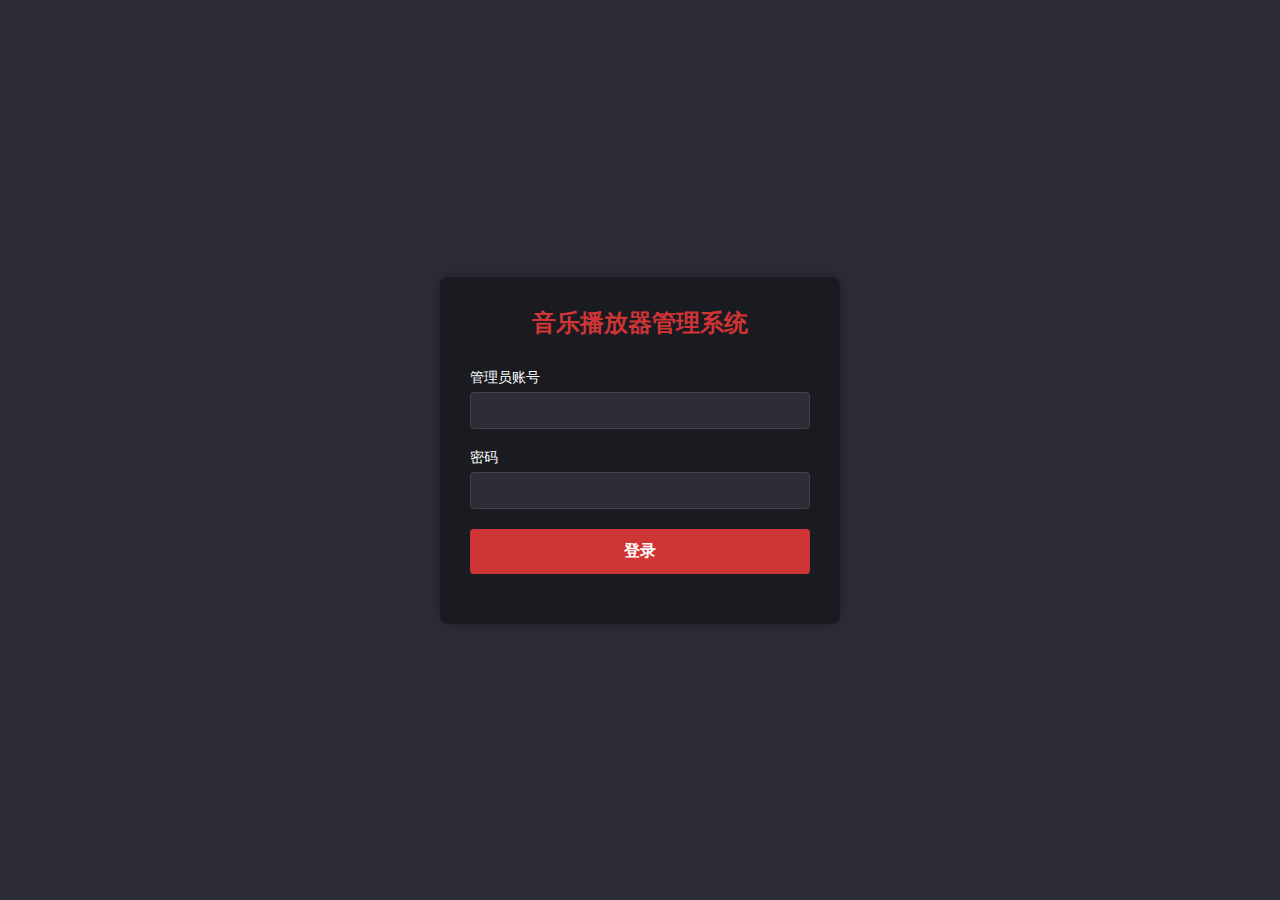
<file: index.html>
<!DOCTYPE html>
<html lang="en">

<head>
    <meta charset="UTF-8">
    <meta name="viewport" content="width=device-width, initial-scale=1.0">
    <title>音乐播放器管理系统</title>
    <link rel="stylesheet" href="css/style.css">
</head>

<body class="login-page">
    <div class="login-container">
        <div class="login-header">
            <h1>音乐播放器管理系统</h1>
        </div>
        <div class="login-form">
            <form id="loginForm">
                <div class="form-group">
                    <label for="username">管理员账号</label>
                    <input type="text" id="username" name="username" required>
                </div>
                <div class="form-group">
                    <label for="password">密码</label>
                    <input type="password" id="password" name="password" required>
                </div>
                <div class="form-group">
                    <button type="submit" class="btn btn-primary">登录</button>
                </div>
                <div id="loginMessage" class="message"></div>
            </form>
        </div>
    </div>
    <script src="js/auth.js"></script>
</body>

</html>
</file>
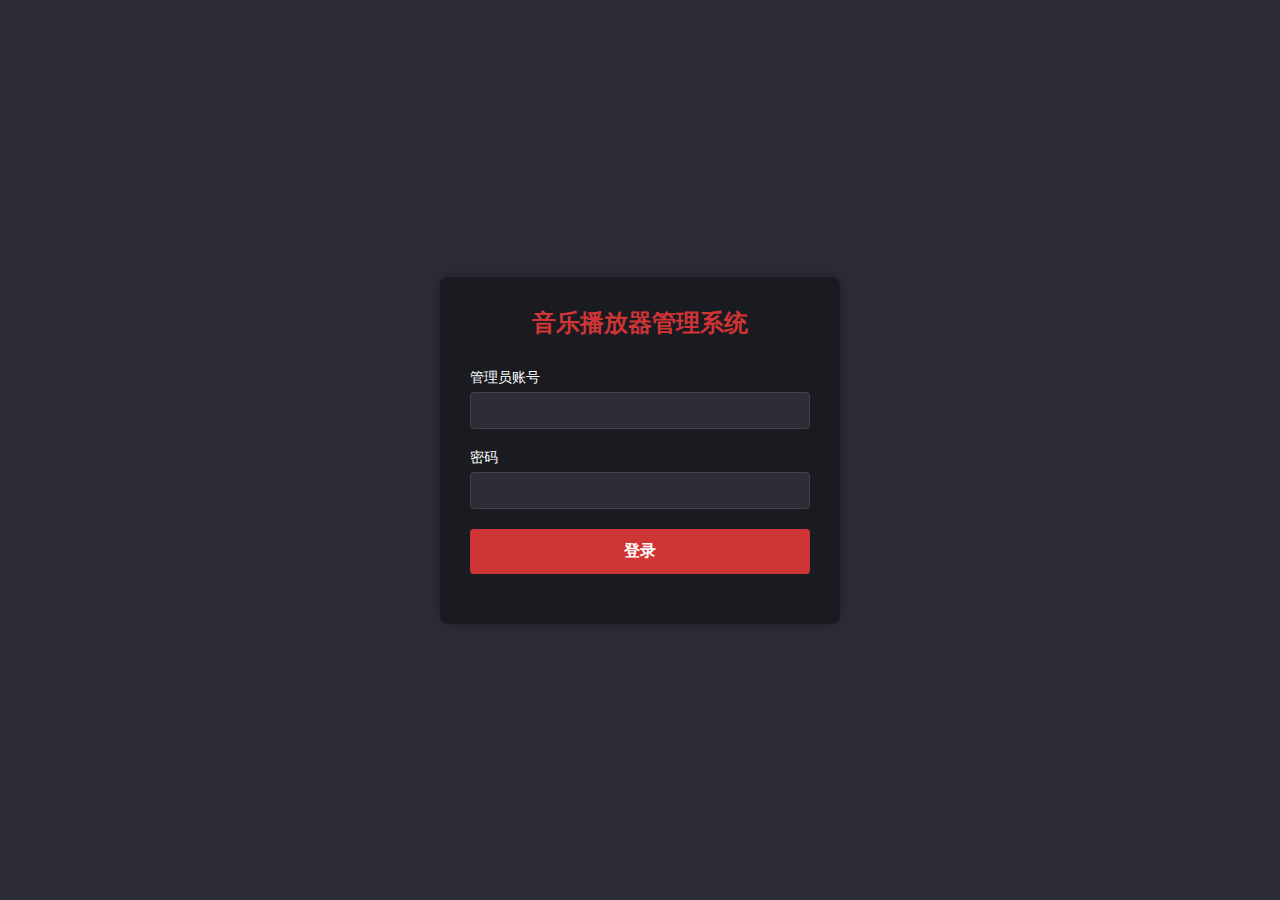
<file: dashboard.html>
<!DOCTYPE html>
<html lang="en">

<head>
    <meta charset="UTF-8">
    <meta name="viewport" content="width=device-width, initial-scale=1.0">
    <title>管理仪表盘 - 音乐播放器管理系统</title>
    <link rel="stylesheet" href="css/style.css">
    <link rel="stylesheet" href="https://cdnjs.cloudflare.com/ajax/libs/font-awesome/5.15.4/css/all.min.css">
</head>

<body>
    <div class="admin-container">
        <!-- 顶部导航栏 -->
        <header class="admin-header">
            <div class="logo">
                <h1>音乐播放器管理系统</h1>
            </div>
            <div class="user-info">
                <span>管理员</span>
                <button id="logoutBtn" class="btn btn-sm">退出登录</button>
            </div>
        </header>

        <div class="admin-main">
            <!-- 侧边导航栏 -->
            <nav class="admin-sidebar">
                <ul>
                    <li class="active"><a href="dashboard.html"><i class="fas fa-tachometer-alt"></i> 仪表盘</a></li>
                    <li><a href="users.html"><i class="fas fa-users"></i> 用户管理</a></li>
                    <li><a href="music.html"><i class="fas fa-music"></i> 音乐管理</a></li>
                </ul>
            </nav>

            <!-- 主内容 -->
            <div class="admin-content">
                <div class="dashboard">
                    <h2>系统概览</h2>

                    <div class="dashboard-stats">
                        <div class="stat-card">
                            <div class="stat-icon"><i class="fas fa-users"></i></div>
                            <div class="stat-info">
                                <h3>用户总数</h3>
                                <p id="totalUsers">加载中...</p>
                            </div>
                        </div>

                        <div class="stat-card">
                            <div class="stat-icon"><i class="fas fa-music"></i></div>
                            <div class="stat-info">
                                <h3>音乐总数</h3>
                                <p id="totalSongs">加载中...</p>
                            </div>
                        </div>

                        <div class="stat-card">
                            <div class="stat-icon"><i class="fas fa-hdd"></i></div>
                            <div class="stat-info">
                                <h3>存储空间使用</h3>
                                <p id="storageUsed">加载中...</p>
                            </div>
                        </div>
                    </div>
                </div>
            </div>
        </div>
    </div>

    <script src="js/auth.js"></script>
    <script src="js/dashboard.js"></script>
</body>

</html>
</file>
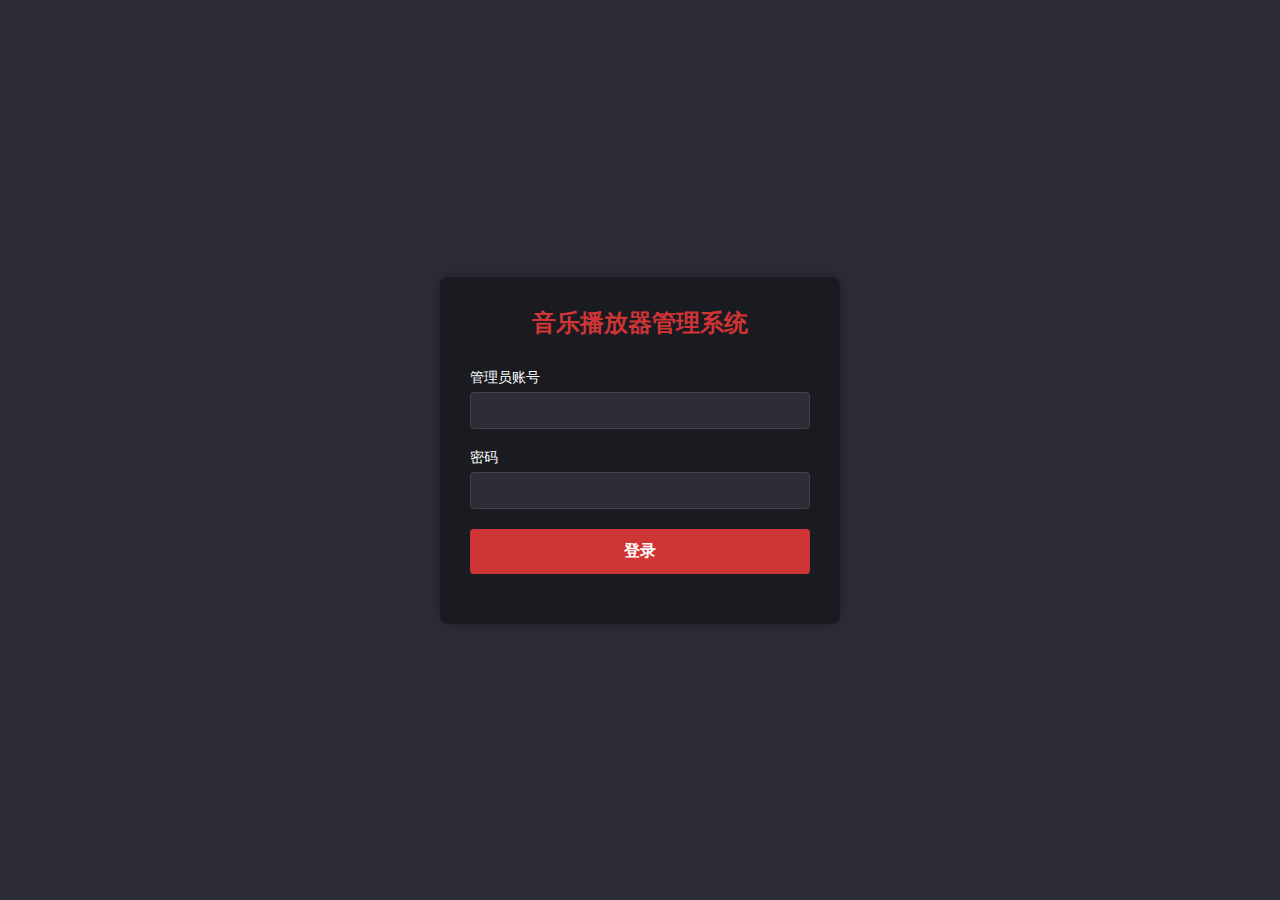
<file: music.html>
<!DOCTYPE html>
<html lang="en">

<head>
    <meta charset="UTF-8">
    <meta name="viewport" content="width=device-width, initial-scale=1.0">
    <title>音乐管理 - 音乐播放器管理系统</title>
    <link rel="stylesheet" href="css/style.css">
    <link rel="stylesheet" href="https://cdnjs.cloudflare.com/ajax/libs/font-awesome/5.15.4/css/all.min.css">
</head>

<body>
    <div class="admin-container">
        <!-- 顶部导航栏 -->
        <header class="admin-header">
            <div class="logo">
                <h1>音乐播放器管理系统</h1>
            </div>
            <div class="user-info">
                <span>管理员</span>
                <button id="logoutBtn" class="btn btn-sm">退出登录</button>
            </div>
        </header>

        <div class="admin-main">
            <!-- 侧边导航栏 -->
            <nav class="admin-sidebar">
                <ul>
                    <li><a href="dashboard.html"><i class="fas fa-tachometer-alt"></i> 仪表盘</a></li>
                    <li><a href="users.html"><i class="fas fa-users"></i> 用户管理</a></li>
                    <li class="active"><a href="music.html"><i class="fas fa-music"></i> 音乐管理</a></li>
                </ul>
            </nav>

            <!-- 主内容区 -->
            <div class="admin-content">
                <div class="music-management">
                    <div class="content-header">
                        <h2>音乐管理</h2>
                        <div class="search-bar">
                            <input type="text" id="musicSearchInput" placeholder="搜索歌曲名称...">
                            <button id="musicSearchBtn"><i class="fas fa-search"></i></button>
                        </div>
                    </div>

                    <div class="filter-controls">
                        <div class="filter-group">
                            <label for="userFilter">用户筛选:</label>
                            <select id="userFilter">
                                <option value="">全部用户</option>
                                <!-- 动态加载用户列表 -->
                            </select>
                        </div>
                        <!-- <div class="filter-group">
                            <label for="typeFilter">歌单类型:</label>
                            <select id="typeFilter">
                                <option value="">全部类型</option>
                                <option value="1">云音乐</option>
                                <option value="2">我的歌单</option>
                                <option value="3">我喜欢的音乐</option>
                            </select>
                        </div> -->
                    </div>

                    <div class="music-table-container">
                        <table id="musicTable">
                            <thead>
                                <tr>
                                    <th>ID</th>
                                    <th>歌曲名称</th>
                                    <th>艺术家</th>
                                    <th>用户</th>
                                    <!-- <th>歌单类型</th> -->
                                    <th>文件大小</th>
                                    <th>操作</th>
                                </tr>
                            </thead>
                            <tbody>
                                <!-- 动态加载音乐列表 -->
                                <tr>
                                    <td colspan="7" class="loading-text">加载中...</td>
                                </tr>
                            </tbody>
                        </table>
                    </div>

                    <!-- 分页 -->
                    <div class="pagination">
                        <button id="prevPageBtn" class="pagination-btn" disabled>上一页</button>
                        <span id="pageInfo">第 1 页</span>
                        <button id="nextPageBtn" class="pagination-btn" disabled>下一页</button>
                    </div>
                </div>
            </div>
        </div>
    </div>

    <!-- 音乐详情模态框 -->
    <div id="musicDetailModal" class="modal">
        <div class="modal-content">
            <div class="modal-header">
                <h3>音乐详情</h3>
                <span class="close-modal">&times;</span>
            </div>
            <div class="modal-body">
                <div class="music-detail-container">
                    <div class="music-cover">
                        <img id="musicCover" src="" alt="音乐封面">
                    </div>
                    <div class="music-info-details">
                        <p><strong>ID:</strong> <span id="musicDetailId"></span></p>
                        <p><strong>歌曲名称:</strong> <span id="musicDetailName"></span></p>
                        <p><strong>艺术家:</strong> <span id="musicDetailArtist"></span></p>
                        <p><strong>用户:</strong> <span id="musicDetailUsername"></span></p>
                        <!-- <p><strong>歌单类型:</strong> <span id="musicDetailType"></span></p> -->
                        <p><strong>文件大小:</strong> <span id="musicDetailSize"></span></p>
                        <p><strong>上传时间:</strong> <span id="musicDetailCreatedAt"></span></p>
                    </div>
                </div>

                <!-- <div class="music-preview">
                    <h4>音乐预览</h4>
                    <audio id="musicPlayer" controls></audio>
                </div> -->
            </div>
        </div>
    </div>

    <!-- 删除模态框 -->
    <div id="confirmDeleteModal" class="modal">
        <div class="modal-content confirm-modal">
            <div class="modal-header">
                <h3>确认删除</h3>
                <span class="close-modal">&times;</span>
            </div>
            <div class="modal-body">
                <p>确定要删除歌曲 "<span id="deleteMusicName"></span>" 吗？</p>
                <p class="warning-text">此操作不可撤销，音乐文件将被永久删除。</p>

                <div class="modal-actions confirm-actions">
                    <button id="cancelDeleteBtn" class="btn btn-secondary">取消</button>
                    <button id="confirmDeleteBtn" class="btn btn-danger">确认删除</button>
                </div>
            </div>
        </div>
    </div>

    <script src="js/auth.js"></script>
    <script src="js/music.js"></script>
</body>

</html>
</file>
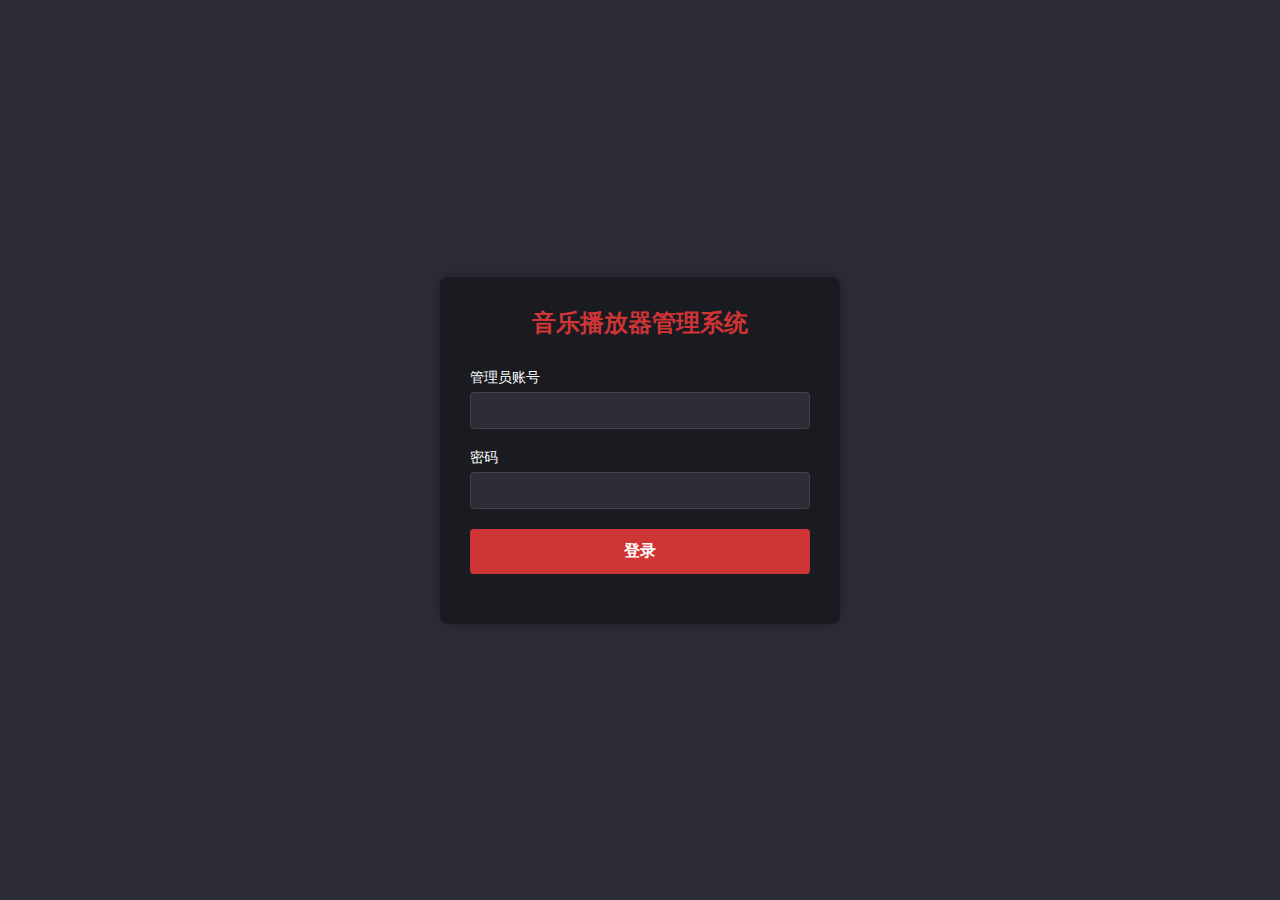
<file: users.html>
<!DOCTYPE html>
<html lang="en">

<head>
    <meta charset="UTF-8">
    <meta name="viewport" content="width=device-width, initial-scale=1.0">
    <title>用户管理 - 音乐播放器管理系统</title>
    <link rel="stylesheet" href="css/style.css">
    <link rel="stylesheet" href="https://cdnjs.cloudflare.com/ajax/libs/font-awesome/5.15.4/css/all.min.css">
</head>

<body>
    <div class="admin-container">
        <!-- 顶部导航栏 -->
        <header class="admin-header">
            <div class="logo">
                <h1>音乐播放器管理系统</h1>
            </div>
            <div class="user-info">
                <span>管理员</span>
                <button id="logoutBtn" class="btn btn-sm">退出登录</button>
            </div>
        </header>

        <div class="admin-main">
            <!-- 侧边导航栏 -->
            <nav class="admin-sidebar">
                <ul>
                    <li><a href="dashboard.html"><i class="fas fa-tachometer-alt"></i> 仪表盘</a></li>
                    <li class="active"><a href="users.html"><i class="fas fa-users"></i> 用户管理</a></li>
                    <li><a href="music.html"><i class="fas fa-music"></i> 音乐管理</a></li>
                </ul>
            </nav>

            <!-- 主内容区 -->
            <div class="admin-content">
                <div class="user-management">
                    <div class="content-header">
                        <h2>用户管理</h2>
                        <div class="search-bar">
                            <input type="text" id="userSearchInput" placeholder="搜索用户名...">
                            <button id="userSearchBtn"><i class="fas fa-search"></i></button>
                        </div>
                    </div>

                    <div class="user-table-container">
                        <table id="usersTable">
                            <thead>
                                <tr>
                                    <th>ID</th>
                                    <th>用户名</th>
                                    <th>昵称</th>
                                    <th>注册时间</th>
                                    <th>操作</th>
                                </tr>
                            </thead>
                            <tbody>
                                <!-- 动态加载用户列表 -->
                                <tr>
                                    <td colspan="5" class="loading-text">加载中...</td>
                                </tr>
                            </tbody>
                        </table>
                    </div>

                    <!-- 分页 -->
                    <div class="pagination">
                        <button id="prevPageBtn" class="pagination-btn" disabled>上一页</button>
                        <span id="pageInfo">第 1 页</span>
                        <button id="nextPageBtn" class="pagination-btn" disabled>下一页</button>
                    </div>
                </div>
            </div>
        </div>
    </div>

    <!-- 用户详情模态框 -->
    <div id="userDetailModal" class="modal">
        <div class="modal-content">
            <div class="modal-header">
                <h3>用户详情</h3>
                <span class="close-modal">&times;</span>
            </div>
            <div class="modal-body">
                <div class="user-detail-container">
                    <div class="user-avatar">
                        <img id="userAvatar" src="" alt="用户头像">
                    </div>
                    <div class="user-info-details">
                        <p><strong>ID:</strong> <span id="userDetailId"></span></p>
                        <p><strong>用户名:</strong> <span id="userDetailUsername"></span></p>
                        <p><strong>昵称:</strong> <span id="userDetailNickname"></span></p>
                        <p><strong>注册时间:</strong> <span id="userDetailCreatedAt"></span></p>
                        <p><strong>简介:</strong> <span id="userDetailIntro"></span></p>
                        <p><strong>密保问题:</strong> <span id="userDetailSecurityQuestion"></span></p>
                        <p><strong>密保答案:</strong> <span id="userDetailSecurityAnswer"></span></p>
                    </div>
                </div>

                <div class="user-stats">
                    <div class="stat-item">
                        <h4>音乐数量</h4>
                        <p id="userDetailSongCount">0</p>
                    </div>
                    <div class="stat-item">
                        <h4>存储空间</h4>
                        <p id="userDetailStorage">0 MB</p>
                    </div>
                </div>

                <!-- <div class="modal-actions">
                    <button id="deleteUserBtn" class="btn btn-danger">删除用户</button>
                </div> -->

                <!-- <div class="reset-password">
                    <h4>重置密码</h4>
                    <div class="form-group">
                        <input type="password" id="newPassword" placeholder="输入新密码">
                    </div>
                    <div class="form-group">
                        <input type="password" id="confirmPassword" placeholder="确认新密码">
                    </div>
                    <button id="resetPasswordBtn" class="btn btn-primary">重置密码</button>
                </div> -->
            </div>
        </div>
    </div>

    <!-- 删除模态框 -->
    <div id="confirmDeleteModal" class="modal">
        <div class="modal-content confirm-modal">
            <div class="modal-header">
                <h3>确认删除</h3>
                <span class="close-modal">&times;</span>
            </div>
            <div class="modal-body">
                <p>确定要删除用户 "<span id="deleteUserName"></span>" 吗？</p>
                <p class="warning-text">此操作不可撤销，用户的所有数据将被永久删除。</p>

                <div class="modal-actions confirm-actions">
                    <button id="cancelDeleteBtn" class="btn btn-secondary">取消</button>
                    <button id="confirmDeleteBtn" class="btn btn-danger">确认删除</button>
                </div>
            </div>
        </div>
    </div>

    <!-- 重置密码模态框 -->
    <div id="resetPasswordModal" class="modal">
        <div class="modal-content reset-modal">
            <div class="modal-header">
                <h3>重置密码</h3>
                <span class="close-modal">&times;</span>
            </div>
            <div class="modal-body">
                <p>为用户 "<span id="resetUserName"></span>" 设置新密码</p>
                
                <div class="form-group">
                    <label>新密码</label>
                    <input type="password" id="newPassword" placeholder="输入新密码">
                </div>
                <div class="form-group">
                    <label>确认密码</label>
                    <input type="password" id="confirmPassword" placeholder="确认新密码">
                </div>
                
                <div class="modal-actions">
                    <button id="cancelResetBtn" class="btn btn-secondary">取消</button>
                    <button id="confirmResetBtn" class="btn btn-primary">确认重置</button>
                </div>
            </div>
        </div>
    </div>

    <script src="js/auth.js"></script>
    <script src="js/users.js"></script>
</body>

</html>
</file>
<file: css/style.css>
* {
    margin: 0;
    padding: 0;
    box-sizing: border-box;
    font-family: 'Arial', sans-serif;
}

body {
    background-color: #2d2d38;
    color: #fff;
}

.login-page {
    display: flex;
    justify-content: center;
    align-items: center;
    min-height: 100vh;
}

.login-container {
    background-color: #1a1a21;
    border-radius: 8px;
    width: 400px;
    padding: 30px;
    box-shadow: 0 0 20px rgba(0, 0, 0, 0.3);
}

.login-header {
    text-align: center;
    margin-bottom: 30px;
}

.login-header h1 {
    font-size: 24px;
    color: #d03535;
}

.form-group {
    margin-bottom: 20px;
}

.form-group label {
    display: block;
    margin-bottom: 5px;
    font-size: 14px;
}

.form-group input {
    width: 100%;
    padding: 10px;
    border: 1px solid #444;
    border-radius: 4px;
    background-color: #2d2d38;
    color: #fff;
}

.btn {
    display: block;
    width: 100%;
    padding: 12px;
    border: none;
    border-radius: 4px;
    cursor: pointer;
    font-size: 16px;
    font-weight: bold;
}

.btn-primary {
    background-color: #d03535;
    color: white;
}

.btn-primary:hover {
    background-color: #bb2929;
}

.message {
    text-align: center;
    margin-top: 15px;
    padding: 10px;
    border-radius: 4px;
    display: none;
}

.message.error {
    display: block;
    background-color: rgba(220, 53, 69, 0.2);
    color: #ff6b6b;
}

.message.success {
    display: block;
    background-color: rgba(40, 167, 69, 0.2);
    color: #75b798;
}

/* 面板样式 */
.admin-container {
    display: flex;
    flex-direction: column;
    min-height: 100vh;
}

.admin-header {
    display: flex;
    justify-content: space-between;
    align-items: center;
    padding: 15px 30px;
    background-color: #1a1a21;
    box-shadow: 0 2px 10px rgba(0, 0, 0, 0.1);
}

.admin-header .logo h1 {
    font-size: 20px;
    color: #d03535;
    margin: 0;
}

.user-info {
    display: flex;
    align-items: center;
    gap: 15px;
    min-width: 160px;
}

.user-info span {
    white-space: nowrap;
}

.btn-sm {
    padding: 8px 15px;
    font-size: 14px;
    background-color: transparent;
    border: 1px solid #d03535;
    color: #d03535;
}

.btn-sm:hover {
    background-color: #d03535;
    color: white;
}

.admin-main {
    display: flex;
    flex: 1;
}

.admin-sidebar {
    width: 250px;
    background-color: #1a1a21;
    padding: 20px 0;
}

.admin-sidebar ul {
    list-style: none;
}

.admin-sidebar li {
    margin-bottom: 5px;
}

.admin-sidebar a {
    display: flex;
    align-items: center;
    padding: 12px 20px;
    color: #ccc;
    text-decoration: none;
    transition: all 0.3s;
}

.admin-sidebar a i {
    margin-right: 10px;
    width: 20px;
    text-align: center;
}

.admin-sidebar li.active a,
.admin-sidebar a:hover {
    background-color: #2d2d38;
    color: #d03535;
    border-left: 3px solid #d03535;
}

.admin-content {
    flex: 1;
    padding: 30px;
    background-color: #2d2d38;
    overflow-y: auto;
}

.dashboard h2 {
    margin-bottom: 20px;
    padding-bottom: 10px;
    border-bottom: 1px solid #444;
    color: #fff;
}

.dashboard-stats {
    display: grid;
    grid-template-columns: repeat(auto-fit, minmax(300px, 1fr));
    gap: 20px;
    margin-bottom: 30px;
}

.stat-card {
    display: flex;
    align-items: center;
    background-color: #1a1a21;
    padding: 20px;
    border-radius: 8px;
    box-shadow: 0 2px 10px rgba(0, 0, 0, 0.1);
}

.stat-icon {
    font-size: 36px;
    color: #d03535;
    margin-right: 20px;
}

.stat-info h3 {
    font-size: 16px;
    color: #ccc;
    margin-bottom: 5px;
}

.stat-info p {
    font-size: 24px;
    font-weight: bold;
    color: #fff;
}

.recent-activities {
    background-color: #1a1a21;
    border-radius: 8px;
    box-shadow: 0 2px 10px rgba(0, 0, 0, 0.1);
    overflow: hidden;
}

.activity-list {
    padding: 20px;
}

table {
    width: 100%;
    border-collapse: collapse;
}

table th,
table td {
    padding: 12px 15px;
    text-align: left;
    border-bottom: 1px solid #444;
}

table th {
    color: #ccc;
    font-weight: normal;
    font-size: 14px;
}

table tr:last-child td {
    border-bottom: none;
}

table tbody tr:hover {
    background-color: rgba(255, 255, 255, 0.05);
}

/* 用户管理样式 */
.content-header {
    display: flex;
    justify-content: space-between;
    align-items: center;
    margin-bottom: 20px;
}

.search-bar {
    display: flex;
    gap: 10px;
}

.search-bar input {
    padding: 8px 12px;
    border: 1px solid #444;
    border-radius: 4px;
    background-color: #1a1a21;
    color: #fff;
    width: 250px;
}

.search-bar button {
    padding: 8px 12px;
    background-color: #d03535;
    border: none;
    border-radius: 4px;
    color: #fff;
    cursor: pointer;
}

.user-table-container {
    background-color: #1a1a21;
    border-radius: 8px;
    box-shadow: 0 2px 10px rgba(0, 0, 0, 0.1);
    overflow: hidden;
    margin-bottom: 20px;
}

.loading-text {
    text-align: center;
    padding: 20px;
    color: #ccc;
}

.pagination {
    display: flex;
    justify-content: center;
    align-items: center;
    gap: 20px;
    margin-top: 20px;
}

.pagination-btn {
    padding: 8px 15px;
    background-color: #d03535;
    color: #fff;
    border: none;
    border-radius: 4px;
    cursor: pointer;
}

.pagination-btn:disabled {
    background-color: #555;
    cursor: not-allowed;
}

/* 模态框样式 */
.modal {
    display: none;
    position: fixed;
    top: 0;
    left: 0;
    width: 100%;
    height: 100%;
    background-color: rgba(0, 0, 0, 0.7);
    z-index: 1000;
    overflow: auto;
}

.modal-content {
    background-color: #1a1a21;
    margin: 80px auto;
    width: 80%;
    max-width: 600px;
    border-radius: 8px;
    box-shadow: 0 5px 15px rgba(0, 0, 0, 0.3);
    animation: modalFadeIn 0.3s ease;
}

@keyframes modalFadeIn {
    from {
        opacity: 0;
        transform: translateY(-50px);
    }

    to {
        opacity: 1;
        transform: translateY(0);
    }
}

.modal-header {
    display: flex;
    justify-content: space-between;
    align-items: center;
    padding: 15px 20px;
    border-bottom: 1px solid #444;
}

.modal-header h3 {
    margin: 0;
    color: #fff;
}

.close-modal {
    font-size: 24px;
    color: #ccc;
    cursor: pointer;
}

.close-modal:hover {
    color: #d03535;
}

.modal-body {
    padding: 20px;
}

.user-detail-container {
    display: flex;
    gap: 20px;
    margin-bottom: 20px;
}

.user-avatar {
    width: 100px;
    height: 100px;
    border-radius: 50%;
    overflow: hidden;
}

.user-avatar img {
    width: 100%;
    height: 100%;
    object-fit: cover;
}

.user-info-details {
    flex: 1;
}

.user-info-details p {
    margin: 8px 0;
}

.user-stats {
    display: flex;
    gap: 20px;
    margin-bottom: 20px;
}

.stat-item {
    flex: 1;
    background-color: #2d2d38;
    padding: 15px;
    border-radius: 8px;
    text-align: center;
}

.stat-item h4 {
    margin: 0 0 10px 0;
    color: #ccc;
    font-size: 14px;
}

.stat-item p {
    margin: 0;
    font-size: 24px;
    font-weight: bold;
    color: #fff;
}

.modal-actions {
    display: flex;
    justify-content: flex-end;
    margin-top: 20px;
}

.btn-danger {
    background-color: #dc3545;
    color: white;
}

.btn-danger:hover {
    background-color: #c82333;
}

.btn-secondary {
    background-color: #6c757d;
    color: white;
}

.btn-secondary:hover {
    background-color: #5a6268;
}

.confirm-modal {
    max-width: 400px;
}

.warning-text {
    color: #dc3545;
    font-weight: bold;
    margin-top: 15px;
}

.confirm-actions {
    justify-content: space-between;
}

/* 按钮样式 */
.action-btn {
    padding: 6px 10px;
    margin: 0 3px;
    background-color: transparent;
    border: none;
    border-radius: 4px;
    cursor: pointer;
    color: #ccc;
    transition: all 0.2s;
}

.view-btn:hover {
    color: #4caf50;
}

.delete-btn:hover {
    color: #dc3545;
}

/* 音乐管理样式 */
.filter-controls {
    display: flex;
    gap: 20px;
    margin-bottom: 20px;
}

.filter-group {
    display: flex;
    align-items: center;
    gap: 10px;
}

.filter-group label {
    margin: 0;
    white-space: nowrap;
}

.filter-group select {
    padding: 8px 12px;
    background-color: #1a1a21;
    border: 1px solid #444;
    border-radius: 4px;
    color: #fff;
    min-width: 150px;
}

.music-table-container {
    background-color: #1a1a21;
    border-radius: 8px;
    box-shadow: 0 2px 10px rgba(0, 0, 0, 0.1);
    overflow: hidden;
    margin-bottom: 20px;
}

.music-detail-container {
    display: flex;
    gap: 20px;
    margin-bottom: 20px;
}

.music-cover {
    width: 140px;
    height: 140px;
    border-radius: 8px;
    overflow: hidden;
}

.music-cover img {
    width: 100%;
    height: 100%;
    object-fit: cover;
}

.music-info-details {
    flex: 1;
}

.music-info-details p {
    margin: 8px 0;
}

.music-preview {
    margin-top: 20px;
    padding-top: 20px;
    border-top: 1px solid #444;
}

.music-preview h4 {
    margin-bottom: 10px;
    color: #ccc;
}

.music-preview audio {
    width: 100%;
    background-color: #2d2d38;
    border-radius: 8px;
}

/* 禁用音乐样式 */
tr.disabled {
    background-color: rgba(220, 53, 69, 0.1);
}

tr.disabled td {
    opacity: 0.7;
}

.toggle-btn {
    background-color: transparent;
    border: none;
    cursor: pointer;
    padding: 6px 10px;
    margin: 0 3px;
    border-radius: 4px;
}

.toggle-btn:hover {
    color: #dc3545;
}

/* 重置密码模态框样式 */
.reset-modal {
    max-width: 450px;
}

.reset-modal .form-group {
    margin-bottom: 15px;
}

.reset-modal input {
    width: 100%;
    padding: 10px;
    border: 1px solid #444;
    border-radius: 4px;
    background-color: #2d2d38;
    color: #fff;
}

/* 按钮样式 */
.reset-btn:hover {
    color: #4caf50;
}
</file>
